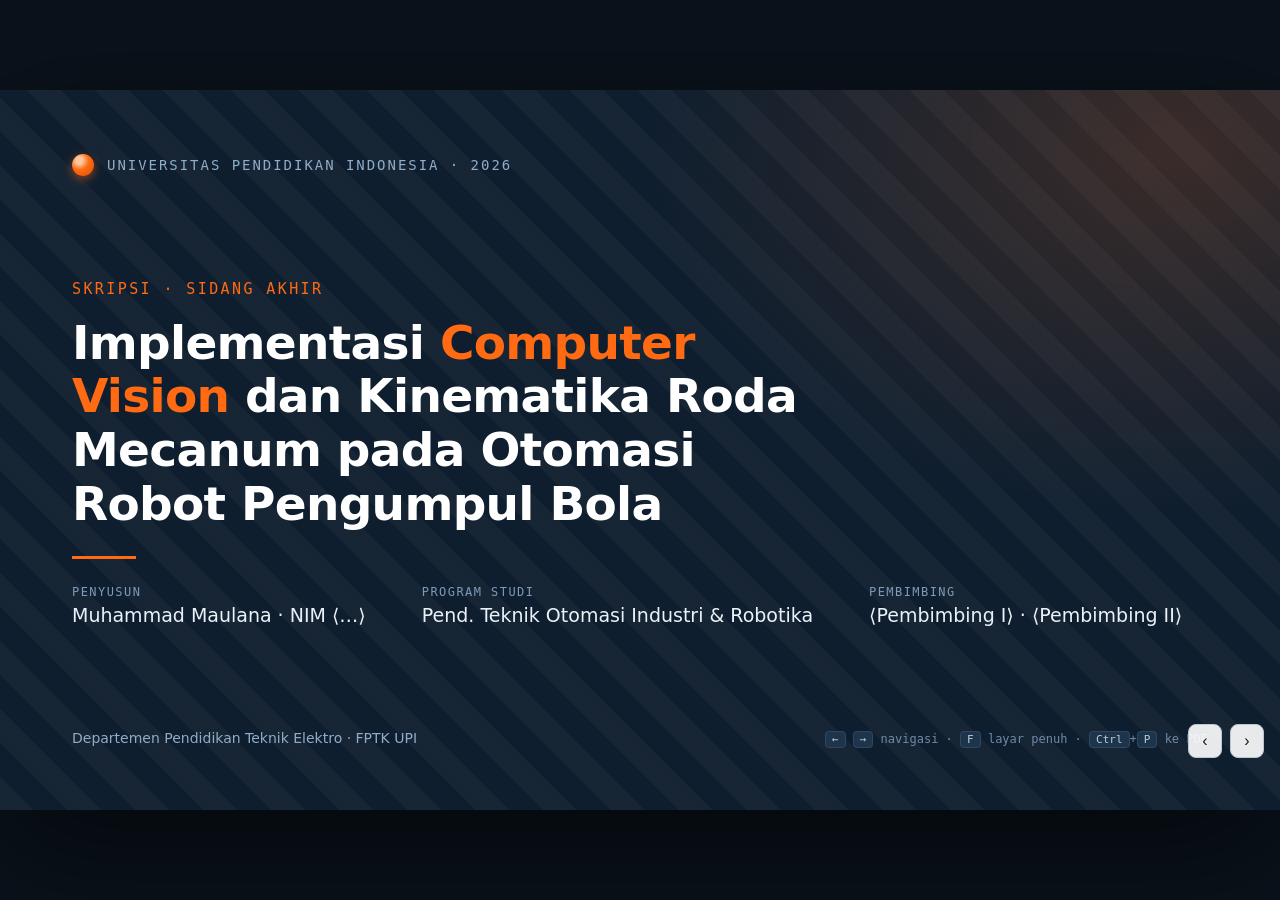
<file: docs/skripsi/slide-sidang.html>
<!DOCTYPE html>
<html lang="id">
<head>
<meta charset="UTF-8">
<meta name="viewport" content="width=device-width, initial-scale=1.0">
<title>Slide Sidang — Robot Pengumpul Bola</title>
<!--
  DRAF SLIDE SIDANG SKRIPSI — Robot Pengumpul Bola (HSV + Mecanum)
  Cara pakai:
    ← / →  atau  Spasi / PageUp-Down  : pindah slide
    F   : layar penuh (fullscreen)
    Ctrl+P : cetak / simpan sebagai PDF (semua slide, 1 halaman/slide)
    Klik di layar : maju
  Konvensi isi:
    ⟨…⟩          = slot ANGKA hasil pengujian → isi setelah uji (jangan dikarang)
    [Foto: …]    = tempel gambar/foto milikmu di sini
    (opsional)   = slide/butir yang boleh dibuang saat bimbingan
-->
<style>
  :root{
    --ink:#0F1E2E;        /* navy blueprint */
    --ink-2:#16293C;
    --paper:#F4F6F9;      /* cool near-white */
    --panel:#FFFFFF;
    --accent:#FF6A13;     /* ping-pong orange */
    --accent-deep:#E24E00;
    --steel:#3D6B99;      /* diagram steel-blue */
    --steel-soft:#E4ECF4;
    --text:#17242F;
    --muted:#5E6E7C;
    --line:#D8E0E8;
    --line-strong:#B9C6D3;
    --ok:#2E9E6B;
    --sans:"Segoe UI",system-ui,-apple-system,"Helvetica Neue",Arial,sans-serif;
    --mono:"Cascadia Code","Consolas","SFMono-Regular",ui-monospace,Menlo,monospace;
  }

  *{box-sizing:border-box}
  html,body{margin:0;height:100%}
  body{
    background:#0A121B;
    font-family:var(--sans);
    color:var(--text);
    overflow:hidden;
    -webkit-font-smoothing:antialiased;
  }

  /* ── Panggung 16:9 yang di-scale ke layar ───────────────────── */
  .stage{
    position:fixed; left:50%; top:50%;
    width:1280px; height:720px;
    transform-origin:center center;
    background:var(--paper);
    box-shadow:0 40px 120px rgba(0,0,0,.55);
    overflow:hidden;
  }

  .slide{
    position:absolute; inset:0;
    padding:60px 72px 74px;
    display:flex; flex-direction:column;
    opacity:0; visibility:hidden;
    transition:opacity .38s ease;
  }
  .slide.is-active{opacity:1; visibility:visible}
  .slide.is-active .rise{animation:rise .5s cubic-bezier(.2,.7,.2,1) both}
  @keyframes rise{from{opacity:0;transform:translateY(14px)}to{opacity:1;transform:none}}
  @media (prefers-reduced-motion:reduce){
    .slide{transition:none}
    .slide.is-active .rise{animation:none}
  }

  /* ── Elemen umum ─────────────────────────────────────────────── */
  .eyebrow{
    font-family:var(--mono); font-size:14px; font-weight:600;
    letter-spacing:.20em; text-transform:uppercase; color:var(--steel);
    display:flex; align-items:center; gap:12px; margin-bottom:18px;
  }
  .eyebrow::before{content:""; width:26px; height:2px; background:var(--accent)}

  h1.headline{
    font-size:41px; line-height:1.1; font-weight:700; color:var(--ink);
    margin:0 0 8px; letter-spacing:-.01em; text-wrap:balance; max-width:20ch;
  }
  .lead{font-size:21px; line-height:1.5; color:var(--muted); max-width:60ch; margin:6px 0 0}
  .content{margin-top:26px; flex:1; min-height:0}

  ul.bullets{list-style:none; margin:0; padding:0; display:flex; flex-direction:column; gap:15px}
  ul.bullets li{position:relative; padding-left:30px; font-size:20px; line-height:1.42; max-width:64ch}
  ul.bullets li::before{
    content:""; position:absolute; left:2px; top:9px; width:12px; height:12px; border-radius:50%;
    background:radial-gradient(circle at 34% 32%, #FFB27A 0 18%, var(--accent) 42%, var(--accent-deep) 100%);
    box-shadow:0 1px 2px rgba(226,78,0,.35);
  }
  ul.bullets li strong{color:var(--ink); font-weight:600}
  ul.bullets.tight li{font-size:18px; gap:10px}
  .sub{color:var(--muted); font-size:16px}

  .cols{display:grid; grid-template-columns:1fr 1fr; gap:30px; height:100%}
  .cols-3{display:grid; grid-template-columns:repeat(3,1fr); gap:20px}
  .col-head{font-family:var(--mono); font-size:13px; letter-spacing:.14em; text-transform:uppercase;
    color:var(--steel); margin:0 0 12px; padding-bottom:8px; border-bottom:1px solid var(--line)}

  .panel{background:var(--panel); border:1px solid var(--line); border-radius:10px; padding:22px 24px}
  .panel h3{margin:0 0 10px; font-size:19px; color:var(--ink)}
  .panel p{margin:0; font-size:17px; line-height:1.45; color:var(--muted)}

  /* chips / tags */
  .tag{display:inline-block; font-family:var(--mono); font-size:13px; padding:4px 10px; border-radius:999px;
    background:var(--steel-soft); color:var(--steel); border:1px solid #CBDAE8; white-space:nowrap}
  .tag.orange{background:#FFE9DC; color:var(--accent-deep); border-color:#FFD2BA}

  /* metric */
  .metrics{display:flex; gap:24px; flex-wrap:wrap}
  .metric{flex:1; min-width:150px; background:var(--panel); border:1px solid var(--line);
    border-radius:10px; padding:18px 20px}
  .metric .num{font-family:var(--mono); font-size:34px; font-weight:700; color:var(--ink); line-height:1}
  .metric .num.fill{color:var(--accent)}
  .metric .lab{margin-top:8px; font-size:14px; color:var(--muted); line-height:1.3}

  /* table */
  table.tbl{width:100%; border-collapse:collapse; font-size:17px}
  table.tbl caption{caption-side:top; text-align:left; font-family:var(--mono); font-size:13px;
    letter-spacing:.06em; color:var(--steel); padding-bottom:10px}
  table.tbl th,table.tbl td{padding:10px 14px; text-align:left; border-bottom:1px solid var(--line)}
  table.tbl thead th{background:var(--ink); color:#EAF1F8; font-weight:600; font-size:14px;
    letter-spacing:.02em; border-bottom:none}
  table.tbl thead th:first-child{border-top-left-radius:8px}
  table.tbl thead th:last-child{border-top-right-radius:8px}
  table.tbl td.c,table.tbl th.c{text-align:center; font-variant-numeric:tabular-nums; font-family:var(--mono)}
  table.tbl tbody tr:nth-child(even){background:#EEF2F6}
  .fill-cell{color:var(--accent); font-weight:700}

  /* placeholder box for figures/photos/charts */
  .ph{border:2px dashed var(--line-strong); border-radius:10px; display:flex; align-items:center;
    justify-content:center; text-align:center; color:var(--muted); font-family:var(--mono); font-size:15px;
    background:
      repeating-linear-gradient(45deg, transparent 0 16px, rgba(61,107,153,.045) 16px 17px);
    padding:18px; height:100%; min-height:120px; line-height:1.5}
  .ph b{color:var(--steel); font-weight:600}

  /* diagram: architecture nodes */
  .arch{display:flex; align-items:center; justify-content:center; gap:0; height:100%}
  .node{background:var(--panel); border:1.5px solid var(--line-strong); border-radius:12px; padding:18px 20px;
    text-align:center; width:220px; box-shadow:0 6px 18px rgba(15,30,46,.06)}
  .node .role{font-family:var(--mono); font-size:12px; letter-spacing:.1em; text-transform:uppercase; color:var(--steel)}
  .node .name{font-size:20px; font-weight:700; color:var(--ink); margin:6px 0 4px}
  .node .desc{font-size:13px; color:var(--muted); line-height:1.35}
  .node.hi{border-color:var(--accent); box-shadow:0 6px 22px rgba(255,106,19,.18)}
  .link{display:flex; flex-direction:column; align-items:center; color:var(--steel); padding:0 6px; min-width:96px}
  .link .lab{font-family:var(--mono); font-size:12px; color:var(--steel); margin-bottom:3px}
  .link .arrow{font-size:22px; color:var(--accent); line-height:1}
  .link .sub{font-size:11px; color:var(--muted); margin-top:2px}

  /* diagram: FSM pipeline */
  .pipe{display:flex; align-items:stretch; gap:0; margin-top:8px}
  .state{flex:1; background:var(--panel); border:1.5px solid var(--line-strong); border-top:3px solid var(--steel);
    border-radius:8px; padding:16px 14px; text-align:center}
  .state .s-name{font-family:var(--mono); font-weight:700; font-size:18px; color:var(--ink); letter-spacing:.02em}
  .state .s-do{font-size:13px; color:var(--muted); margin-top:8px; line-height:1.35}
  .state.collect{border-top-color:var(--accent)}
  .p-arrow{display:flex; align-items:center; color:var(--accent); font-size:26px; padding:0 10px; font-weight:700}

  /* horizontal step row (detection pipeline) */
  .steps{display:flex; align-items:center; flex-wrap:wrap; gap:8px 4px; margin-top:6px}
  .step{background:var(--steel-soft); border:1px solid #CBDAE8; color:var(--ink); border-radius:7px;
    padding:9px 12px; font-size:14px; font-family:var(--mono)}
  .step.acc{background:#FFE9DC; border-color:#FFD2BA; color:var(--accent-deep)}
  .steps .sep{color:var(--accent); font-weight:700}

  /* two-line note */
  .note{margin-top:14px; font-size:14px; color:var(--muted); font-style:italic}
  .opt{display:inline-block; font-family:var(--mono); font-size:11px; letter-spacing:.08em; text-transform:uppercase;
    color:#9A7B00; background:#FFF4CC; border:1px solid #F0DE9A; border-radius:5px; padding:2px 7px; margin-left:8px; vertical-align:middle}

  /* ── DIVIDER slides (navy) ───────────────────────────────────── */
  .slide.divider{background:var(--ink); color:#EAF1F8; justify-content:center;
    background-image:
      radial-gradient(120% 120% at 88% 12%, rgba(255,106,19,.14) 0, transparent 42%),
      repeating-linear-gradient(45deg, rgba(255,255,255,.028) 0 22px, transparent 22px 44px);}
  .divider .d-num{font-family:var(--mono); font-size:120px; font-weight:700; color:rgba(255,106,19,.9); line-height:.9; letter-spacing:-.03em}
  .divider .d-kick{font-family:var(--mono); letter-spacing:.24em; text-transform:uppercase; color:#7FA0BE; font-size:15px; margin:22px 0 10px}
  .divider .d-title{font-size:52px; font-weight:700; color:#fff; margin:0; letter-spacing:-.01em; max-width:18ch; text-wrap:balance}
  .divider .d-list{margin-top:22px; color:#AFC1D2; font-size:17px; display:flex; gap:22px; flex-wrap:wrap}
  .divider .d-list span{display:flex; align-items:center; gap:8px}
  .divider .d-list span::before{content:""; width:8px; height:8px; border-radius:50%; background:var(--accent)}

  /* ── TITLE slide ─────────────────────────────────────────────── */
  .slide.title{background:var(--ink); color:#EAF1F8; padding:0;
    background-image:
      radial-gradient(90% 110% at 92% 8%, rgba(255,106,19,.18) 0, transparent 46%),
      repeating-linear-gradient(45deg, rgba(255,255,255,.03) 0 24px, transparent 24px 48px);}
  .title-wrap{position:absolute; inset:0; padding:64px 72px; display:flex; flex-direction:column; justify-content:space-between}
  .title .brand{display:flex; align-items:center; gap:13px; font-family:var(--mono); letter-spacing:.14em;
    text-transform:uppercase; font-size:14px; color:#8FADC8}
  .ball{width:22px; height:22px; border-radius:50%;
    background:radial-gradient(circle at 34% 30%, #FFC79E 0 16%, var(--accent) 44%, var(--accent-deep) 100%);
    box-shadow:0 3px 10px rgba(255,106,19,.5); flex:none}
  .ball.sm{width:13px; height:13px}
  .title .kicker{font-family:var(--mono); color:var(--accent); letter-spacing:.16em; text-transform:uppercase;
    font-size:15px; margin-bottom:18px}
  .title h1{font-size:47px; line-height:1.14; font-weight:700; color:#fff; margin:0; max-width:24ch; letter-spacing:-.015em; text-wrap:balance}
  .title h1 em{color:var(--accent); font-style:normal}
  .title .rule{width:64px; height:3px; background:var(--accent); margin:26px 0}
  .title .who{display:flex; gap:56px; flex-wrap:wrap}
  .title .who .lab{font-family:var(--mono); font-size:12px; letter-spacing:.12em; text-transform:uppercase; color:#7C9BB8; margin-bottom:5px}
  .title .who .val{font-size:19px; color:#EAF1F8}
  .title .foot{display:flex; justify-content:space-between; align-items:flex-end; color:#8FADC8; font-size:14px}
  .title .foot .hint{font-family:var(--mono); font-size:12px; color:#6E8AA6}
  .title .foot .hint kbd{background:#1E344A; border:1px solid #2C4763; border-radius:4px; padding:1px 6px; color:#B9CDE0; font-size:11px}

  /* closing */
  .slide.closing{background:var(--ink); color:#EAF1F8; align-items:flex-start; justify-content:center;
    background-image:
      radial-gradient(80% 90% at 85% 85%, rgba(255,106,19,.16) 0, transparent 50%),
      repeating-linear-gradient(45deg, rgba(255,255,255,.028) 0 24px, transparent 24px 48px);}
  .closing .big{font-size:60px; font-weight:700; color:#fff; margin:0; letter-spacing:-.02em}
  .closing .qa{font-family:var(--mono); color:var(--accent); letter-spacing:.2em; text-transform:uppercase; font-size:16px; margin-top:14px}
  .closing .sig{margin-top:30px; color:#AFC1D2; font-size:18px; line-height:1.6}

  /* ── chrome (footer, progress, nav) ─────────────────────────── */
  .chrome{position:absolute; left:0; right:0; bottom:0; height:46px; padding:0 72px;
    display:flex; align-items:center; justify-content:space-between; pointer-events:none}
  .chrome .brandmark{display:flex; align-items:center; gap:9px; font-family:var(--mono); font-size:12px;
    letter-spacing:.1em; text-transform:uppercase; color:var(--muted)}
  .chrome .counter{font-family:var(--mono); font-size:13px; color:var(--muted); font-variant-numeric:tabular-nums}
  .chrome{transition:opacity .3s ease}
  .progress{position:absolute; left:0; bottom:0; height:4px; background:var(--accent); width:0;
    transition:width .38s ease}
  .navbtns{position:absolute; right:16px; bottom:52px; display:flex; gap:8px; z-index:5}
  .navbtns button{pointer-events:auto; width:34px; height:34px; border-radius:8px; border:1px solid var(--line-strong);
    background:rgba(255,255,255,.9); color:var(--ink); font-size:16px; cursor:pointer; line-height:1}
  .navbtns button:hover{border-color:var(--accent); color:var(--accent-deep)}
  .navbtns button:focus-visible{outline:2px solid var(--accent); outline-offset:2px}
  .dark-chrome .brandmark,.dark-chrome .counter{color:#8FADC8}

  /* ── print → PDF (1 slide per halaman) ──────────────────────── */
  @media print{
    @page{size:1280px 720px; margin:0}
    body{overflow:visible; background:#fff}
    .stage{position:static; transform:none!important; width:1280px; height:auto; box-shadow:none}
    .slide{position:relative; inset:auto; opacity:1!important; visibility:visible!important;
      width:1280px; height:720px; page-break-after:always; break-after:page}
    .slide.is-active .rise{animation:none}
    .navbtns{display:none}
    .chrome{position:absolute}
  }
</style>
</head>
<body>
<div class="stage" id="stage">

  <!-- 1 · TITLE ------------------------------------------------->
  <section class="slide title">
    <div class="title-wrap">
      <div class="brand"><span class="ball"></span> Universitas Pendidikan Indonesia · 2026</div>
      <div>
        <div class="kicker">Skripsi · Sidang Akhir</div>
        <h1>Implementasi <em>Computer Vision</em> dan Kinematika Roda Mecanum pada Otomasi Robot Pengumpul Bola</h1>
        <div class="rule"></div>
        <div class="who">
          <div>
            <div class="lab">Penyusun</div>
            <div class="val">Muhammad Maulana · NIM ⟨…⟩</div>
          </div>
          <div>
            <div class="lab">Program Studi</div>
            <div class="val">Pend. Teknik Otomasi Industri &amp; Robotika</div>
          </div>
          <div>
            <div class="lab">Pembimbing</div>
            <div class="val">⟨Pembimbing I⟩ · ⟨Pembimbing II⟩</div>
          </div>
        </div>
      </div>
      <div class="foot">
        <div>Departemen Pendidikan Teknik Elektro · FPTK UPI</div>
        <div class="hint"><kbd>←</kbd> <kbd>→</kbd> navigasi · <kbd>F</kbd> layar penuh · <kbd>Ctrl</kbd>+<kbd>P</kbd> ke PDF</div>
      </div>
    </div>
  </section>

  <!-- 2 · AGENDA ------------------------------------------------->
  <section class="slide">
    <div class="eyebrow">Agenda</div>
    <h1 class="headline rise">Alur Presentasi</h1>
    <div class="content rise">
      <div class="cols-3" style="gap:18px">
        <div class="panel"><div class="tag">01 · Pendahuluan</div><p style="margin-top:12px">Latar belakang, celah penelitian, rumusan masalah, tujuan, batasan.</p></div>
        <div class="panel"><div class="tag">02 · Tinjauan Pustaka</div><p style="margin-top:12px">Penelitian terdahulu &amp; landasan teori: HSV, YOLOv8, Mecanum, IMU.</p></div>
        <div class="panel"><div class="tag">03 · Metode</div><p style="margin-top:12px">R&amp;D, arsitektur sistem, perancangan mekanik–elektrik–perangkat lunak, rancangan uji.</p></div>
        <div class="panel"><div class="tag">04 · Hasil &amp; Pembahasan</div><p style="margin-top:12px">Realisasi sistem, hasil uji per subsistem &amp; terintegrasi, pembahasan.</p></div>
        <div class="panel"><div class="tag">05 · Simpulan &amp; Saran</div><p style="margin-top:12px">Jawaban rumusan masalah dan arah pengembangan.</p></div>
        <div class="panel" style="border-style:dashed; background:transparent"><div class="tag orange">Kontribusi</div><p style="margin-top:12px">Integrasi sistem ujung-ke-ujung berbiaya rendah yang terukur — bukan satu algoritma tunggal.</p></div>
      </div>
    </div>
  </section>

  <!-- ===== DIVIDER 01 ===== -->
  <section class="slide divider">
    <div class="d-num">01</div>
    <div class="d-kick">Bagian Satu</div>
    <h2 class="d-title">Pendahuluan</h2>
    <div class="d-list"><span>Latar belakang</span><span>Celah penelitian</span><span>Rumusan &amp; tujuan</span><span>Batasan</span></div>
  </section>

  <!-- 3 · LATAR BELAKANG — masalah -->
  <section class="slide">
    <div class="eyebrow">Pendahuluan · Latar Belakang</div>
    <h1 class="headline rise">Memungut bola manual itu boros waktu &amp; tenaga</h1>
    <div class="content rise">
      <div class="cols">
        <div>
          <ul class="bullets">
            <li>Pada latihan olahraga raket, banyak bola berserakan setelah dipukul berulang.</li>
            <li>Memungut manual <strong>menyita waktu produktif</strong> atlet dan pelatih.</li>
            <li>Tugas repetitif seperti ini adalah kandidat baik untuk <strong>diotomasi</strong> dengan robot bergerak yang mendeteksi, mendekati, dan mengumpulkan bola secara mandiri.</li>
          </ul>
        </div>
        <div class="ph"><div><b>[Foto/ilustrasi]</b><br>arena latihan dengan bola berserakan<br><span class="sub">(opsional — boleh diganti diagram)</span></div></div>
      </div>
    </div>
  </section>

  <!-- 4 · LATAR BELAKANG — celah -->
  <section class="slide">
    <div class="eyebrow">Pendahuluan · Latar Belakang</div>
    <h1 class="headline rise">Tiga keterbatasan yang berulang pada karya terdahulu</h1>
    <div class="content rise">
      <div class="cols-3">
        <div class="panel">
          <div class="tag">Persepsi visual</div>
          <h3 style="margin-top:12px">Kamera statis &amp; warna</h3>
          <p>Kamera rendah rentan kehilangan target saat mendekat; deteksi warna peka terhadap perubahan cahaya.</p>
        </div>
        <div class="panel">
          <div class="tag">Mekanisme intake</div>
          <h3 style="margin-top:12px">Vakum / penyapu kaku</h3>
          <p>Vakum menambah daya &amp; kompleksitas; penyapu kaku memantulkan bola ping-pong yang ringan.</p>
        </div>
        <div class="panel">
          <div class="tag">Arsitektur komputasi</div>
          <h3 style="margin-top:12px">ML terlalu berat</h3>
          <p>YOLO standar terlalu berat untuk dijalankan langsung di perangkat robot mobil tanpa akselerasi [4].</p>
        </div>
      </div>
      <div class="note">→ Pemilihan metode deteksi tidak dapat dilepaskan dari <strong>konteks penerapannya</strong>.</div>
    </div>
  </section>

  <!-- 5 · MOTIVASI -->
  <section class="slide">
    <div class="eyebrow">Pendahuluan · Motivasi</div>
    <h1 class="headline rise">Bukan “metode paling modern”, tapi “paling sesuai konteks”</h1>
    <div class="content rise">
      <div class="cols">
        <div class="panel">
          <div class="tag orange">HSV — detektor daring</div>
          <ul class="bullets tight" style="margin-top:14px">
            <li>Ringan, dapat dikalibrasi langsung di lapangan, tanpa pelatihan dataset.</li>
            <li>Cocok untuk pemrosesan waktu-nyata pada perangkat terbatas.</li>
          </ul>
        </div>
        <div class="panel">
          <div class="tag">YOLOv8 — pembanding luring</div>
          <ul class="bullets tight" style="margin-top:14px">
            <li>Lebih tahan variasi visual, tetapi menuntut dataset, pelatihan, dan beban inferensi.</li>
            <li>Diukur adil terhadap HSV: <em>precision, recall, F1, FPS</em>.</li>
          </ul>
        </div>
      </div>
      <div class="note">Solusi: robot otonom berbiaya rendah dengan <strong>arsitektur terdistribusi</strong> — deteksi dipindah ke laptop <em>ground station</em>.</div>
    </div>
  </section>

  <!-- 6 · RUMUSAN MASALAH -->
  <section class="slide">
    <div class="eyebrow">Pendahuluan · Rumusan Masalah</div>
    <h1 class="headline rise">Rumusan Masalah</h1>
    <div class="content rise">
      <div style="display:flex; flex-direction:column; gap:16px">
        <div class="panel" style="display:flex; gap:20px; align-items:flex-start">
          <div style="font-family:var(--mono); font-size:30px; font-weight:700; color:var(--accent); line-height:1">1</div>
          <p style="font-size:19px; color:var(--text)">Bagaimana <strong>deteksi bola ping-pong berbasis HSV</strong> pada arsitektur terdistribusi, dan bagaimana performanya dibanding YOLOv8 secara luring (<em>precision, recall, F1, FPS</em>)?</p>
        </div>
        <div class="panel" style="display:flex; gap:20px; align-items:flex-start">
          <div style="font-family:var(--mono); font-size:30px; font-weight:700; color:var(--accent); line-height:1">2</div>
          <p style="font-size:19px; color:var(--text)">Bagaimana memformulasikan dan mengimplementasikan <strong>kinematika invers roda Mecanum (4WD)</strong> pada Arduino Uno dengan koreksi arah <em>P-controller</em> dari posisi bola?</p>
        </div>
        <div class="panel" style="display:flex; gap:20px; align-items:flex-start">
          <div style="font-family:var(--mono); font-size:30px; font-weight:700; color:var(--accent); line-height:1">3</div>
          <p style="font-size:19px; color:var(--text)">Bagaimana merancang <strong>mekanisme intake (gripper cetak 3D)</strong> beserta arsitektur kendali (FSM) &amp; keselamatan (<em>watchdog, heartbeat</em>) agar pengumpulan andal?</p>
        </div>
      </div>
    </div>
  </section>

  <!-- 7 · TUJUAN & MANFAAT -->
  <section class="slide">
    <div class="eyebrow">Pendahuluan · Tujuan &amp; Manfaat</div>
    <h1 class="headline rise">Tujuan &amp; Manfaat Penelitian</h1>
    <div class="content rise">
      <div class="cols">
        <div>
          <div class="col-head">Tujuan</div>
          <ul class="bullets tight">
            <li>Mengimplementasikan deteksi HSV waktu-nyata &amp; mengukur selisihnya terhadap YOLOv8.</li>
            <li>Menerapkan kinematika invers Mecanum di Arduino → PWM dengan koreksi arah berbasis citra.</li>
            <li>Membangun &amp; menguji gripper cetak 3D + arsitektur kendali &amp; keselamatan.</li>
          </ul>
        </div>
        <div>
          <div class="col-head">Manfaat</div>
          <ul class="bullets tight">
            <li><strong>Teoritis:</strong> kajian pemilihan metode deteksi sesuai konteks &amp; penerapan Mecanum pada mikrokontroler berbiaya rendah.</li>
            <li><strong>Praktis:</strong> membantu otomasi pengumpulan bola di fasilitas latihan → menambah waktu produktif.</li>
          </ul>
        </div>
      </div>
    </div>
  </section>

  <!-- 8 · BATASAN (opsional) -->
  <section class="slide">
    <div class="eyebrow">Pendahuluan · Ruang Lingkup <span class="opt">opsional</span></div>
    <h1 class="headline rise">Ruang Lingkup &amp; Batasan</h1>
    <div class="content rise">
      <div class="cols-3">
        <div class="panel"><h3>Deteksi</h3><p>HSV sebagai detektor daring utama; YOLOv8 pembanding <strong>luring</strong>, bukan berjalan di robot.</p></div>
        <div class="panel"><h3>Sasis &amp; kamera</h3><p>Empat roda Mecanum + 2× DRV8833; kamera <strong>terpasang tetap</strong>, tanpa pan-tilt.</p></div>
        <div class="panel"><h3>Komunikasi</h3><p>MJPEG-over-HTTP/WiFi + UART ke Arduino; UDP di luar lingkup.</p></div>
        <div class="panel"><h3>Intake</h3><p>Gripper 1 servo (buka–tutup mencengkeram), bukan silinder rotasi kontinu.</p></div>
        <div class="panel"><h3>Orientasi</h3><p><em>Heading</em> dari integrasi giroskop sumbu-Z; tanpa <em>complementary filter</em>.</p></div>
        <div class="panel"><h3>Kendali otonom</h3><p>FSM IDLE–SEARCH–APPROACH–COLLECT + koreksi <em>P-controller</em> (bukan PID penuh).</p></div>
      </div>
    </div>
  </section>

  <!-- ===== DIVIDER 02 ===== -->
  <section class="slide divider">
    <div class="d-num">02</div>
    <div class="d-kick">Bagian Dua</div>
    <h2 class="d-title">Tinjauan Pustaka &amp; Landasan Teori</h2>
    <div class="d-list"><span>Penelitian terdahulu</span><span>HSV</span><span>YOLOv8</span><span>Mecanum</span><span>IMU &amp; keselamatan</span></div>
  </section>

  <!-- 9 · PENELITIAN TERDAHULU -->
  <section class="slide">
    <div class="eyebrow">Tinjauan Pustaka</div>
    <h1 class="headline rise">Penelitian Terdahulu &amp; Celah</h1>
    <div class="content rise">
      <table class="tbl">
        <caption>Tabel — ringkasan karya terdahulu dan celah penelitian</caption>
        <thead><tr><th>Karya</th><th>Pendekatan</th><th>Keterbatasan</th></tr></thead>
        <tbody>
          <tr><td>Sato dkk. [1]</td><td>Diferensial + penyapu elastis (tenis meja)</td><td>Penyapu kaku berisiko memantulkan bola ringan</td></tr>
          <tr><td>Cheng [3]</td><td><em>Embedded vision</em> posisi relatif bola ping-pong</td><td>Belum menempatkan HSV daring + YOLO luring dalam satu arsitektur</td></tr>
          <tr><td>Wu [5] · Yun [6]</td><td>Kamera <em>bird-view</em> / stereo (bola golf)</td><td>Tidak sesuai untuk 1 kamera tetap di bodi berbiaya rendah</td></tr>
          <tr><td>Lokal [7], [8]</td><td>Sistem vakum + kamera / sensor Pixy2</td><td>Menambah daya &amp; kompleksitas pneumatik</td></tr>
          <tr><td>Gu dkk. [4]</td><td>YOLO pada robot mobil</td><td>Model standar terlalu berat tanpa akselerasi GPU</td></tr>
        </tbody>
      </table>
      <div class="note">Celah → kombinasi <strong>pragmatis &amp; terukur</strong>: HSV daring + YOLOv8 luring + Mecanum di Arduino + gripper TPU + kendali aman.</div>
    </div>
  </section>

  <!-- 10 · TEORI HSV -->
  <section class="slide">
    <div class="eyebrow">Landasan Teori · Persepsi</div>
    <h1 class="headline rise">Segmentasi Warna HSV</h1>
    <div class="content rise">
      <div class="steps">
        <span class="step">Frame 640×480</span><span class="sep">→</span>
        <span class="step">BGR → HSV</span><span class="sep">→</span>
        <span class="step acc">inRange (H 5–25)</span><span class="sep">→</span>
        <span class="step">Morfologi erosi/dilasi</span><span class="sep">→</span>
        <span class="step">findContours</span><span class="sep">→</span>
        <span class="step">Kontur terbesar</span><span class="sep">→</span>
        <span class="step acc">Centroid &amp; offset</span>
      </div>
      <div class="cols" style="margin-top:26px">
        <div class="panel">
          <h3>Kenapa HSV?</h3>
          <p>Memisahkan warna (<em>hue</em>) dari kecerahan (<em>value</em>) → lebih tahan variasi cahaya dibanding RGB. <em>Centroid</em> dihitung dari momen citra: c<sub>x</sub>=M₁₀/M₀₀.</p>
        </div>
        <div class="panel">
          <h3>Keluaran untuk kendali</h3>
          <p>Galat offset horizontal e<sub>x</sub> = c<sub>x</sub> − x<sub>tengah</sub> → masukan koreksi arah. Cukup tahu kiri/kanan/dekat-pusat, tanpa estimasi pose 3D.</p>
        </div>
      </div>
    </div>
  </section>

  <!-- 11 · TEORI YOLO -->
  <section class="slide">
    <div class="eyebrow">Landasan Teori · Persepsi</div>
    <h1 class="headline rise">YOLOv8 sebagai Pembanding Luring</h1>
    <div class="content rise">
      <div class="cols">
        <div>
          <ul class="bullets tight">
            <li>Detektor <strong>satu tahap</strong> (<em>anchor-free</em>, blok C2f) — memprediksi lokasi &amp; kelas dalam satu lintasan.</li>
            <li>Dilatih &amp; dievaluasi <strong>luring</strong> di Colab, bukan berjalan di robot.</li>
            <li>Diukur pada set uji <strong>yang sama</strong> dengan HSV agar perbandingan adil.</li>
          </ul>
        </div>
        <div>
          <div class="col-head">Metrik evaluasi</div>
          <div class="metrics" style="flex-wrap:wrap">
            <div class="metric"><div class="num" style="font-size:22px">P&nbsp;=&nbsp;TP∕(TP+FP)</div><div class="lab">Precision</div></div>
            <div class="metric"><div class="num" style="font-size:22px">R&nbsp;=&nbsp;TP∕(TP+FN)</div><div class="lab">Recall</div></div>
          </div>
          <div class="metrics" style="margin-top:14px">
            <div class="metric"><div class="num" style="font-size:22px">F1</div><div class="lab">Rerata harmonik P &amp; R</div></div>
            <div class="metric"><div class="num" style="font-size:22px">FPS</div><div class="lab">Kelayakan waktu-nyata</div></div>
          </div>
        </div>
      </div>
    </div>
  </section>

  <!-- 12 · TEORI MECANUM -->
  <section class="slide">
    <div class="eyebrow">Landasan Teori · Lokomosi</div>
    <h1 class="headline rise">Kinematika Invers Roda Mecanum (4WD)</h1>
    <div class="content rise">
      <div class="cols">
        <div>
          <ul class="bullets tight">
            <li>Rol pasif 45° → superposisi gaya menghasilkan gerak <strong>holonomik</strong> (maju, <em>strafe</em>, putar) tanpa kemudi.</li>
            <li>Kecepatan tiap roda = fungsi linear dari (v<sub>x</sub>, v<sub>y</sub>, ω).</li>
            <li>Tanpa <em>encoder</em> → keluaran adalah <strong>perintah kecepatan relatif</strong> ke PWM, bukan kecepatan absolut.</li>
          </ul>
        </div>
        <div class="panel">
          <div class="col-head" style="border:none; margin-bottom:6px">Bentuk tereduksi (di Arduino)</div>
          <div style="font-family:var(--mono); font-size:19px; line-height:1.9; color:var(--ink)">
            FL = v<sub>x</sub> + v<sub>y</sub> + ω<br>
            FR = v<sub>x</sub> − v<sub>y</sub> − ω<br>
            RL = v<sub>x</sub> − v<sub>y</sub> + ω<br>
            RR = v<sub>x</sub> + v<sub>y</sub> − ω
          </div>
          <p style="margin-top:12px">Dinormalisasi bila &gt; 255, lalu dipetakan ke PWM + pin arah tiap motor.</p>
        </div>
      </div>
    </div>
  </section>

  <!-- 13 · TEORI IMU + SAFETY -->
  <section class="slide">
    <div class="eyebrow">Landasan Teori · Orientasi &amp; Keselamatan</div>
    <h1 class="headline rise">Estimasi Heading &amp; Arsitektur Keselamatan</h1>
    <div class="content rise">
      <div class="cols">
        <div class="panel">
          <div class="tag">MPU6050 · Heading</div>
          <ul class="bullets tight" style="margin-top:14px">
            <li>Integrasi giroskop sumbu-Z: θ<sub>k</sub> = θ<sub>k−1</sub> + (ω<sub>z</sub> − b<sub>z</sub>)·Δt.</li>
            <li>Rawan <strong>drift</strong> → mitigasi: estimasi bias saat diam + <em>dead zone</em>.</li>
            <li>Andal untuk horizon pendek; pelacakan target tetap dari umpan balik visual.</li>
          </ul>
        </div>
        <div class="panel">
          <div class="tag orange">Keselamatan · 3 lapis</div>
          <ul class="bullets tight" style="margin-top:14px">
            <li><strong>Watchdog</strong> Arduino: stop motor bila tak ada perintah &lt; 500 ms.</li>
            <li><strong>Heartbeat</strong> 0,15 s: kirim-ulang perintah aktif agar watchdog tak keliru stop.</li>
            <li><strong>Clamp PWM + failsafe</strong> STOP saat koneksi putus / mode off.</li>
          </ul>
        </div>
      </div>
    </div>
  </section>

  <!-- ===== DIVIDER 03 ===== -->
  <section class="slide divider">
    <div class="d-num">03</div>
    <div class="d-kick">Bagian Tiga</div>
    <h2 class="d-title">Metode Penelitian</h2>
    <div class="d-list"><span>R&amp;D</span><span>Arsitektur</span><span>Mekanik–Elektrik–Perangkat lunak</span><span>Rancangan uji</span></div>
  </section>

  <!-- 14 · METODE R&D -->
  <section class="slide">
    <div class="eyebrow">Metode · Pendekatan</div>
    <h1 class="headline rise">Metode R&amp;D / Prototyping</h1>
    <div class="content rise">
      <div class="pipe" style="margin-top:20px">
        <div class="state"><div class="s-name" style="font-size:15px">Analisis Kebutuhan</div><div class="s-do">Fungsional &amp; non-fungsional</div></div>
        <div class="p-arrow">→</div>
        <div class="state"><div class="s-name" style="font-size:15px">Perancangan</div><div class="s-do">Mekanik, elektrik, perangkat lunak</div></div>
        <div class="p-arrow">→</div>
        <div class="state"><div class="s-name" style="font-size:15px">Implementasi</div><div class="s-do">Cetak 3D, rakit, program</div></div>
        <div class="p-arrow">→</div>
        <div class="state"><div class="s-name" style="font-size:15px">Pengujian</div><div class="s-do">Subsistem → terintegrasi</div></div>
        <div class="p-arrow">→</div>
        <div class="state collect"><div class="s-name" style="font-size:15px">Evaluasi</div><div class="s-do">Iterasi bila perlu</div></div>
      </div>
      <div class="note" style="text-align:center; margin-top:26px">↺ Iterasi balik ke Perancangan bila hasil pengujian belum memenuhi kebutuhan.</div>
    </div>
  </section>

  <!-- 15 · ARSITEKTUR -->
  <section class="slide">
    <div class="eyebrow">Metode · Arsitektur Sistem</div>
    <h1 class="headline rise">Arsitektur Terdistribusi</h1>
    <div class="content rise">
      <div class="arch">
        <div class="node hi">
          <div class="role">Ground Station</div>
          <div class="name">Laptop</div>
          <div class="desc">Deteksi HSV · FSM · dasbor · pencatatan</div>
        </div>
        <div class="link"><div class="lab">WiFi</div><div class="arrow">⇄</div><div class="sub">MJPEG / HTTP</div></div>
        <div class="node">
          <div class="role">Kamera + Relay</div>
          <div class="name">ESP32-CAM</div>
          <div class="desc">Streaming citra + penerus perintah</div>
        </div>
        <div class="link"><div class="lab">UART</div><div class="arrow">⇄</div><div class="sub">115200 baud</div></div>
        <div class="node">
          <div class="role">Kendali rendah</div>
          <div class="name">Arduino Uno</div>
          <div class="desc">Kinematika · PWM · servo · IMU · watchdog</div>
        </div>
      </div>
      <div class="note" style="text-align:center">Latensi WiFi hanya memengaruhi keputusan tingkat tinggi — <strong>bukan</strong> lingkar kendali motor → aman untuk robot lambat.</div>
    </div>
  </section>

  <!-- 16 · MEKANIK -->
  <section class="slide">
    <div class="eyebrow">Metode · Perancangan Mekanik</div>
    <h1 class="headline rise">Mekanik: Sasis, Gripper TPU, Hopper</h1>
    <div class="content rise">
      <div class="cols">
        <div>
          <ul class="bullets tight">
            <li><strong>Sasis Mecanum 4WD</strong> — 4 motor DC ber-gearbox, pola rol O/X untuk gerak holonomik.</li>
            <li><strong>Dudukan kamera tetap</strong> — ditinggikan untuk memperluas bidang pandang lantai.</li>
            <li><strong>Gripper cetak 3D</strong> — bagian kontak dari <strong>TPU lentur</strong> (compliant) meredam pantulan bola.</li>
            <li><strong>Hopper</strong> — penampung bola di badan robot.</li>
          </ul>
          <div style="margin-top:14px"><span class="tag">Onshape (CAD)</span> <span class="tag">Bambu Lab A1 · cetak 3D</span></div>
        </div>
        <div class="ph"><div><b>[Gambar 3.3 — desain 3D Onshape]</b><br>sasis Mecanum · dudukan kamera · gripper · hopper</div></div>
      </div>
    </div>
  </section>

  <!-- 17 · ELEKTRIK -->
  <section class="slide">
    <div class="eyebrow">Metode · Perancangan Elektrik</div>
    <h1 class="headline rise">Elektrik: Rel Daya Terpisah</h1>
    <div class="content rise">
      <div class="cols">
        <div>
          <div class="col-head">Arsitektur daya</div>
          <ul class="bullets tight">
            <li>LiPo 2S (7,4 V) → <strong>2× DRV8833</strong> → 4 motor (rel motor VM).</li>
            <li>LiPo 2S → <strong>buck XL4015</strong> → rel 5 V (logika + servo).</li>
            <li><em>Common ground</em> + kapasitor bulk/keramik peredam noise.</li>
          </ul>
        </div>
        <div>
          <div class="col-head">Pemetaan pin kunci (Uno)</div>
          <table class="tbl" style="font-size:15px">
            <tbody>
              <tr><td>Motor FL/FR/RL/RR (PWM)</td><td class="c">3 · 5 · 6 · 11</td></tr>
              <tr><td>Servo gripper</td><td class="c">2</td></tr>
              <tr><td>MPU6050 (I²C)</td><td class="c">A4 · A5</td></tr>
              <tr><td>UART ke ESP32-CAM</td><td class="c">0 · 1</td></tr>
            </tbody>
          </table>
          <p class="sub" style="margin-top:10px">PWM di pin 3/5/6/11 karena Servo memakai Timer1 (menonaktifkan pin 9/10).</p>
        </div>
      </div>
    </div>
  </section>

  <!-- 18 · PERANGKAT LUNAK -->
  <section class="slide">
    <div class="eyebrow">Metode · Perangkat Lunak</div>
    <h1 class="headline rise">Modul Ground Station &amp; Parameter Deteksi</h1>
    <div class="content rise">
      <div class="cols">
        <div>
          <div class="col-head">Modul (Python)</div>
          <ul class="bullets tight">
            <li><span class="tag">vision</span> deteksi HSV / YOLO</li>
            <li><span class="tag">brain</span> state machine</li>
            <li><span class="tag">comms</span> komunikasi &amp; sumber video</li>
            <li><span class="tag">logger</span> pencatatan CSV</li>
            <li><span class="tag">app</span> server web + lingkar utama</li>
          </ul>
        </div>
        <div>
          <div class="col-head">Parameter awal (config.py)</div>
          <table class="tbl" style="font-size:15px">
            <tbody>
              <tr><td>Hue / Sat / Val</td><td class="c">5–25 / 100–255 / 100–255</td></tr>
              <tr><td>Luas kontur min</td><td class="c">50 px²</td></tr>
              <tr><td>Ambang APPROACH / COLLECT</td><td class="c">500 / 8000 px²</td></tr>
              <tr><td>Kp steering</td><td class="c">0,5</td></tr>
              <tr><td>Servo buka → tutup</td><td class="c">30° → 150°</td></tr>
            </tbody>
          </table>
          <p class="sub" style="margin-top:10px">Semua dapat dikalibrasi <em>live</em> dari slider dasbor.</p>
        </div>
      </div>
    </div>
  </section>

  <!-- 19 · FSM -->
  <section class="slide">
    <div class="eyebrow">Metode · Kendali Otonom</div>
    <h1 class="headline rise">Finite State Machine</h1>
    <div class="content rise">
      <div class="pipe">
        <div class="state"><div class="s-name">IDLE</div><div class="s-do">Menunggu perintah mulai</div></div>
        <div class="p-arrow">→</div>
        <div class="state"><div class="s-name">SEARCH</div><div class="s-do">Berputar mencari bola</div></div>
        <div class="p-arrow">→</div>
        <div class="state"><div class="s-name">APPROACH</div><div class="s-do">Maju + koreksi P-controller<br>ω = Kp·e<sub>x</sub></div></div>
        <div class="p-arrow">→</div>
        <div class="state collect"><div class="s-name">COLLECT</div><div class="s-do">Berhenti, buka–tutup gripper</div></div>
      </div>
      <div class="metrics" style="margin-top:26px">
        <div class="metric"><div class="num">≥500</div><div class="lab">Luas → SEARCH ke APPROACH (px²)</div></div>
        <div class="metric"><div class="num">≥8000</div><div class="lab">Luas → APPROACH ke COLLECT (px²)</div></div>
        <div class="metric"><div class="num">0,5</div><div class="lab">Kp koreksi arah</div></div>
        <div class="metric"><div class="num">80/60</div><div class="lab">PWM SEARCH / APPROACH</div></div>
      </div>
    </div>
  </section>

  <!-- 20 · DASBOR -->
  <section class="slide">
    <div class="eyebrow">Metode · Ground Station</div>
    <h1 class="headline rise">Dasbor Web (Flask + SocketIO)</h1>
    <div class="content rise">
      <div class="cols">
        <div class="ph"><div><b>[Tangkapan layar dasbor]</b><br>tayangan video + overlay deteksi &amp; panel kalibrasi</div></div>
        <div>
          <ul class="bullets tight">
            <li>Tayangan video + <strong>overlay deteksi</strong> &amp; pratinjau <em>mask</em> HSV.</li>
            <li><strong>Slider kalibrasi</strong> HSV &amp; parameter sistem secara langsung.</li>
            <li>Telemetri: keadaan FSM, <em>heading</em>, FPS, status koneksi.</li>
            <li>Kendali manual, mode otomatis/manual, <strong>perekaman CSV</strong>.</li>
            <li><em>Mode demo</em>: webcam / berkas video saat ESP32-CAM tak tersedia.</li>
          </ul>
        </div>
      </div>
    </div>
  </section>

  <!-- 21 · RANCANGAN UJI -->
  <section class="slide">
    <div class="eyebrow">Metode · Rancangan Pengujian</div>
    <h1 class="headline rise">Rancangan Pengujian</h1>
    <div class="content rise">
      <table class="tbl">
        <caption>Tabel — metrik &amp; cara ukur per subsistem · arena 2×2 m grid · n = 10–30/kondisi</caption>
        <thead><tr><th>Subsistem</th><th>Metrik</th><th>Cara ukur</th></tr></thead>
        <tbody>
          <tr><td>Deteksi</td><td>P, R, F1; laju vs jarak &amp; lux; FPS/latensi; HSV vs YOLO</td><td>Anotasi TP/FP/FN; input video identik</td></tr>
          <tr><td>Navigasi</td><td>Galat posisi; waktu tempuh; drift strafe (± IMU)</td><td>Ukur fisik di grid; ulang per kondisi</td></tr>
          <tr><td>Intake</td><td>Keberhasilan cengkeram (%); waktu/bola</td><td>Hitung berhasil/gagal; stopwatch</td></tr>
          <tr><td>Terintegrasi</td><td>Clear lapangan (%); total waktu; cakupan</td><td>Skenario arena penuh; log CSV</td></tr>
        </tbody>
      </table>
      <div class="note">Hasil dilaporkan sebagai rata-rata ± simpangan baku beserta tingkat keberhasilan (%) dan <em>n</em>.</div>
    </div>
  </section>

  <!-- ===== DIVIDER 04 ===== -->
  <section class="slide divider">
    <div class="d-num">04</div>
    <div class="d-kick">Bagian Empat</div>
    <h2 class="d-title">Hasil &amp; Pembahasan</h2>
    <div class="d-list"><span>Realisasi</span><span>Uji subsistem</span><span>Uji terintegrasi</span><span>Pembahasan</span></div>
  </section>

  <!-- 22 · HASIL IMPLEMENTASI -->
  <section class="slide">
    <div class="eyebrow">Hasil · Implementasi</div>
    <h1 class="headline rise">Realisasi Sistem</h1>
    <div class="content rise">
      <div class="cols-3" style="height:auto">
        <div class="ph" style="min-height:230px"><div><b>[Foto 4.1 — robot]</b><br>tampak depan / samping / atas</div></div>
        <div class="ph" style="min-height:230px"><div><b>[Foto 4.3 — rangkaian elektrik]</b></div></div>
        <div class="ph" style="min-height:230px"><div><b>[Foto 4.4 — dasbor + mask HSV]</b></div></div>
      </div>
      <div class="note">Terealisasi: sasis Mecanum + gripper TPU · rel daya terpisah (DRV8833 / XL4015) · ground station HSV + FSM + dasbor.</div>
    </div>
  </section>

  <!-- 23 · UJI DETEKSI HSV vs YOLO -->
  <section class="slide">
    <div class="eyebrow">Hasil · Pengujian Deteksi</div>
    <h1 class="headline rise">HSV vs YOLOv8 <span class="opt">isi setelah uji</span></h1>
    <div class="content rise">
      <div class="cols">
        <table class="tbl">
          <caption>Tabel 4.2 — perbandingan performa deteksi</caption>
          <thead><tr><th>Metrik</th><th class="c">HSV</th><th class="c">YOLOv8</th></tr></thead>
          <tbody>
            <tr><td>Precision</td><td class="c fill-cell">⟨…⟩</td><td class="c fill-cell">⟨…⟩</td></tr>
            <tr><td>Recall</td><td class="c fill-cell">⟨…⟩</td><td class="c fill-cell">⟨…⟩</td></tr>
            <tr><td>F1-score</td><td class="c fill-cell">⟨…⟩</td><td class="c fill-cell">⟨…⟩</td></tr>
            <tr><td>FPS</td><td class="c fill-cell">⟨…⟩</td><td class="c fill-cell">⟨…⟩</td></tr>
            <tr><td>n sampel</td><td class="c fill-cell" colspan="2">⟨…⟩</td></tr>
          </tbody>
        </table>
        <div>
          <div class="col-head">Yang perlu ditegaskan</div>
          <ul class="bullets tight">
            <li>Mana lebih <strong>teliti</strong>, mana lebih <strong>cepat</strong> — kuantifikasi selisihnya.</li>
            <li>Apakah selisih akurasi <strong>sepadan</strong> dengan beban komputasi pada konteks ini?</li>
            <li>Menegaskan HSV sebagai detektor <strong>daring</strong> yang sesuai.</li>
          </ul>
        </div>
      </div>
    </div>
  </section>

  <!-- 24 · UJI DETEKSI jarak & cahaya -->
  <section class="slide">
    <div class="eyebrow">Hasil · Pengujian Deteksi</div>
    <h1 class="headline rise">Laju Deteksi: Jarak &amp; Cahaya <span class="opt">isi setelah uji</span></h1>
    <div class="content rise">
      <div class="cols">
        <div class="ph"><div><b>[Gambar 4.6 — grafik laju vs jarak]</b><br>20 · 40 · 60 · 80 · 100 cm → ⟨…⟩ %</div></div>
        <div>
          <table class="tbl">
            <caption>Tabel 4.4 — laju deteksi vs cahaya</caption>
            <thead><tr><th>Kondisi</th><th class="c">Lux</th><th class="c">Laju (%)</th></tr></thead>
            <tbody>
              <tr><td>Redup</td><td class="c fill-cell">⟨…⟩</td><td class="c fill-cell">⟨…⟩</td></tr>
              <tr><td>Normal</td><td class="c fill-cell">⟨…⟩</td><td class="c fill-cell">⟨…⟩</td></tr>
              <tr><td>Terang</td><td class="c fill-cell">⟨…⟩</td><td class="c fill-cell">⟨…⟩</td></tr>
            </tbody>
          </table>
          <div class="note">Sensitivitas HSV terhadap cahaya → dimitigasi kalibrasi ambang saat operasi.</div>
        </div>
      </div>
    </div>
  </section>

  <!-- 25 · UJI NAVIGASI -->
  <section class="slide">
    <div class="eyebrow">Hasil · Pengujian Navigasi</div>
    <h1 class="headline rise">Navigasi &amp; Efek Koreksi IMU <span class="opt">isi setelah uji</span></h1>
    <div class="content rise">
      <div class="metrics">
        <div class="metric"><div class="num fill">⟨…⟩ cm</div><div class="lab">Galat posisi berhenti ke bola (rata ± SB)</div></div>
        <div class="metric"><div class="num fill">⟨…⟩ cm</div><div class="lab">Drift strafe — tanpa IMU</div></div>
        <div class="metric"><div class="num fill">⟨…⟩ cm</div><div class="lab">Drift strafe — dengan IMU</div></div>
        <div class="metric"><div class="num fill">⟨…⟩ %</div><div class="lab">Perbaikan drift oleh koreksi IMU</div></div>
      </div>
      <div class="note" style="margin-top:24px">Kinematika Mecanum menghasilkan gerak holonomik terarah; tanpa <em>encoder</em> gerak <strong>open-loop</strong> → selip &amp; drift menyisakan galat, pelacakan bertumpu pada umpan balik visual.</div>
    </div>
  </section>

  <!-- 26 · UJI GRIPPER + TERINTEGRASI -->
  <section class="slide">
    <div class="eyebrow">Hasil · Intake &amp; Sistem Terintegrasi</div>
    <h1 class="headline rise">Gripper &amp; Sistem Terintegrasi <span class="opt">isi setelah uji</span></h1>
    <div class="content rise">
      <div class="cols">
        <div>
          <div class="col-head">Gripper (Tabel 4.8)</div>
          <div class="metrics" style="flex-direction:column">
            <div class="metric"><div class="num fill">⟨…⟩ %</div><div class="lab">Keberhasilan cengkeram</div></div>
            <div class="metric"><div class="num fill">⟨…⟩ s</div><div class="lab">Waktu per bola</div></div>
          </div>
        </div>
        <div>
          <div class="col-head">Sistem terintegrasi (Tabel 4.9)</div>
          <table class="tbl" style="font-size:16px">
            <tbody>
              <tr><td>Clear lapangan (N=⟨…⟩)</td><td class="c fill-cell">⟨…⟩ %</td></tr>
              <tr><td>Total waktu clear</td><td class="c fill-cell">⟨…⟩ s</td></tr>
              <tr><td>Cakupan bola terkumpul</td><td class="c fill-cell">⟨…⟩ %</td></tr>
              <tr><td>Endurance daya <span class="opt">ops.</span></td><td class="c fill-cell">⟨…⟩</td></tr>
            </tbody>
          </table>
        </div>
      </div>
      <div class="note">Gripper TPU meredam pantulan bola ringan; FSM + watchdog/heartbeat menjaga robot tetap terkendali.</div>
    </div>
  </section>

  <!-- 27 · PEMBAHASAN -->
  <section class="slide">
    <div class="eyebrow">Hasil · Pembahasan</div>
    <h1 class="headline rise">Pembahasan — Temuan Kunci</h1>
    <div class="content rise">
      <div class="cols-3">
        <div class="panel"><div class="tag orange">RM 1 · Deteksi</div><p style="margin-top:12px">HSV lebih ringan &amp; dapat dikalibrasi saat operasi → <strong>lebih sesuai sebagai detektor daring</strong>; YOLOv8 bernilai sebagai pembanding &amp; untuk kondisi kompleks.</p></div>
        <div class="panel"><div class="tag orange">RM 2 · Navigasi</div><p style="margin-top:12px">Mecanum holonomik berhasil; keterbatasan <em>open-loop</em> tanpa encoder ditekan sebagian oleh koreksi IMU &amp; umpan balik visual.</p></div>
        <div class="panel"><div class="tag orange">RM 3 · Intake &amp; sistem</div><p style="margin-top:12px">Gripper TPU lentur meredam pantulan; kontribusi nyata pada <strong>keandalan</strong>: arsitektur keselamatan watchdog/heartbeat.</p></div>
      </div>
      <div class="note">Setiap klaim ditautkan ke data BAB IV &amp; penelitian terdahulu (BAB II) — <strong>ganti ⟨…⟩ dengan angka nyata sebelum sidang</strong>.</div>
    </div>
  </section>

  <!-- 28 · KETERBATASAN (opsional) -->
  <section class="slide">
    <div class="eyebrow">Hasil · Keterbatasan <span class="opt">opsional</span></div>
    <h1 class="headline rise">Keterbatasan Penelitian</h1>
    <div class="content rise">
      <ul class="bullets">
        <li><strong>Transport MJPEG-over-HTTP</strong> menambah latensi dibanding UDP → membatasi pendekatan agresif.</li>
        <li><strong>Tanpa encoder</strong> → navigasi open-loop, rentan selip roda Mecanum.</li>
        <li><strong>Heading giroskop tunggal</strong> rawan drift (tanpa fusi sensor).</li>
        <li><strong>Kamera tetap</strong> → jangkauan deteksi terbatas saat robot sangat dekat bola.</li>
      </ul>
      <div class="note">→ Menjadi dasar langsung bagi Saran (BAB V).</div>
    </div>
  </section>

  <!-- ===== DIVIDER 05 ===== -->
  <section class="slide divider">
    <div class="d-num">05</div>
    <div class="d-kick">Bagian Lima</div>
    <h2 class="d-title">Simpulan &amp; Saran</h2>
    <div class="d-list"><span>Jawaban rumusan masalah</span><span>Arah pengembangan</span></div>
  </section>

  <!-- 29 · SIMPULAN -->
  <section class="slide">
    <div class="eyebrow">Simpulan</div>
    <h1 class="headline rise">Simpulan <span class="opt">isi angka setelah uji</span></h1>
    <div class="content rise">
      <div style="display:flex; flex-direction:column; gap:14px">
        <div class="panel" style="display:flex; gap:18px; align-items:flex-start">
          <div style="font-family:var(--mono); font-size:26px; font-weight:700; color:var(--accent)">1</div>
          <p style="font-size:18px">Deteksi HSV berjalan <em>real-time</em> (P ⟨…⟩, R ⟨…⟩, F1 ⟨…⟩, ⟨…⟩ FPS); dibanding YOLOv8 luring, HSV [lebih ringan/cepat] → sesuai sebagai detektor daring.</p>
        </div>
        <div class="panel" style="display:flex; gap:18px; align-items:flex-start">
          <div style="font-family:var(--mono); font-size:26px; font-weight:700; color:var(--accent)">2</div>
          <p style="font-size:18px">Kinematika Mecanum di Arduino → gerak holonomik mendekati bola; galat berhenti ⟨…⟩ cm, drift strafe ⟨…⟩→⟨…⟩ cm dengan koreksi IMU.</p>
        </div>
        <div class="panel" style="display:flex; gap:18px; align-items:flex-start">
          <div style="font-family:var(--mono); font-size:26px; font-weight:700; color:var(--accent)">3</div>
          <p style="font-size:18px">Gripper TPU berhasil (cengkeram ⟨…⟩ %); sistem terintegrasi meng-<em>clear</em> ⟨…⟩ % bola, didukung FSM + watchdog/heartbeat.</p>
        </div>
      </div>
    </div>
  </section>

  <!-- 30 · SARAN -->
  <section class="slide">
    <div class="eyebrow">Saran</div>
    <h1 class="headline rise">Saran Pengembangan</h1>
    <div class="content rise">
      <div class="cols">
        <div>
          <div class="col-head">Inti (menaut ke keterbatasan)</div>
          <ul class="bullets tight">
            <li><strong>Transport latensi rendah</strong> — UDP / WebRTC.</li>
            <li><strong>Heading stabil</strong> — complementary filter / fusi sensor.</li>
            <li><strong>Kendali roda tertutup</strong> — tambah encoder.</li>
          </ul>
        </div>
        <div>
          <div class="col-head">Lanjutan <span class="opt">opsional</span></div>
          <ul class="bullets tight">
            <li>Pelacakan kamera aktif (pan-tilt + PID).</li>
            <li>YOLOv8 daring bila perangkat memadai.</li>
            <li>Navigasi holonomik penuh (manfaatkan strafe).</li>
            <li>Perluasan pengujian (arena, lantai, jumlah bola).</li>
          </ul>
        </div>
      </div>
    </div>
  </section>

  <!-- 31 · CLOSING -->
  <section class="slide closing">
    <div class="rise">
      <div style="display:flex; align-items:center; gap:16px"><span class="ball"></span><span style="font-family:var(--mono); letter-spacing:.18em; text-transform:uppercase; color:#8FADC8; font-size:14px">Terima kasih</span></div>
      <p class="big" style="margin-top:18px">Terima Kasih.</p>
      <div class="qa">Sesi Tanya-Jawab</div>
      <div class="sig">Muhammad Maulana · NIM ⟨…⟩<br>Pendidikan Teknik Otomasi Industri &amp; Robotika · UPI</div>
    </div>
  </section>

  <!-- chrome -->
  <div class="chrome" id="chrome">
    <div class="brandmark"><span class="ball sm"></span> Otomasi Robot Pengumpul Bola</div>
    <div class="counter" id="counter">01 / 31</div>
  </div>
  <div class="progress" id="progress"></div>
  <div class="navbtns">
    <button id="prev" aria-label="Slide sebelumnya">‹</button>
    <button id="next" aria-label="Slide berikutnya">›</button>
  </div>
</div>

<script>
(function(){
  var stage   = document.getElementById('stage');
  var slides  = Array.prototype.slice.call(document.querySelectorAll('.slide'));
  var counter = document.getElementById('counter');
  var progress= document.getElementById('progress');
  var chrome  = document.getElementById('chrome');
  var total   = slides.length;
  var idx     = 0;

  function pad(n){ return (n<10?'0':'')+n; }

  function render(){
    slides.forEach(function(s,i){ s.classList.toggle('is-active', i===idx); });
    counter.textContent = pad(idx+1)+' / '+pad(total);
    progress.style.width = ((idx)/(total-1)*100)+'%';
    // chrome & progress warna gelap saat slide gelap
    var dark = slides[idx].classList.contains('divider') ||
               slides[idx].classList.contains('title')   ||
               slides[idx].classList.contains('closing');
    chrome.classList.toggle('dark-chrome', dark);
    chrome.style.opacity = (slides[idx].classList.contains('title')) ? '0' : '1';
    if(location.hash !== '#'+(idx+1)) history.replaceState(null,'','#'+(idx+1));
  }

  function go(n){ idx = Math.max(0, Math.min(total-1, n)); render(); }
  function next(){ go(idx+1); }
  function prev(){ go(idx-1); }

  function fit(){
    var s = Math.min(window.innerWidth/1280, window.innerHeight/720);
    stage.style.transform = 'translate(-50%,-50%) scale('+s+')';
  }

  document.addEventListener('keydown', function(e){
    if(e.key==='ArrowRight'||e.key==='PageDown'||e.key===' '){ e.preventDefault(); next(); }
    else if(e.key==='ArrowLeft'||e.key==='PageUp'){ e.preventDefault(); prev(); }
    else if(e.key==='Home'){ go(0); }
    else if(e.key==='End'){ go(total-1); }
    else if(e.key==='f'||e.key==='F'){
      if(!document.fullscreenElement){ document.documentElement.requestFullscreen&&document.documentElement.requestFullscreen(); }
      else { document.exitFullscreen&&document.exitFullscreen(); }
    }
  });

  // klik di panggung → maju (kecuali tombol nav)
  stage.addEventListener('click', function(e){
    if(e.target.closest('.navbtns')) return;
    next();
  });
  document.getElementById('next').addEventListener('click', function(e){ e.stopPropagation(); next(); });
  document.getElementById('prev').addEventListener('click', function(e){ e.stopPropagation(); prev(); });

  window.addEventListener('resize', fit);
  window.addEventListener('hashchange', function(){
    var n = parseInt(location.hash.replace('#',''),10);
    if(!isNaN(n) && n-1!==idx) go(n-1);
  });

  // mulai dari hash bila ada
  var start = parseInt((location.hash||'').replace('#',''),10);
  if(!isNaN(start)) idx = Math.max(0,Math.min(total-1,start-1));

  fit(); render();
})();
</script>
</body>
</html>
</file>
